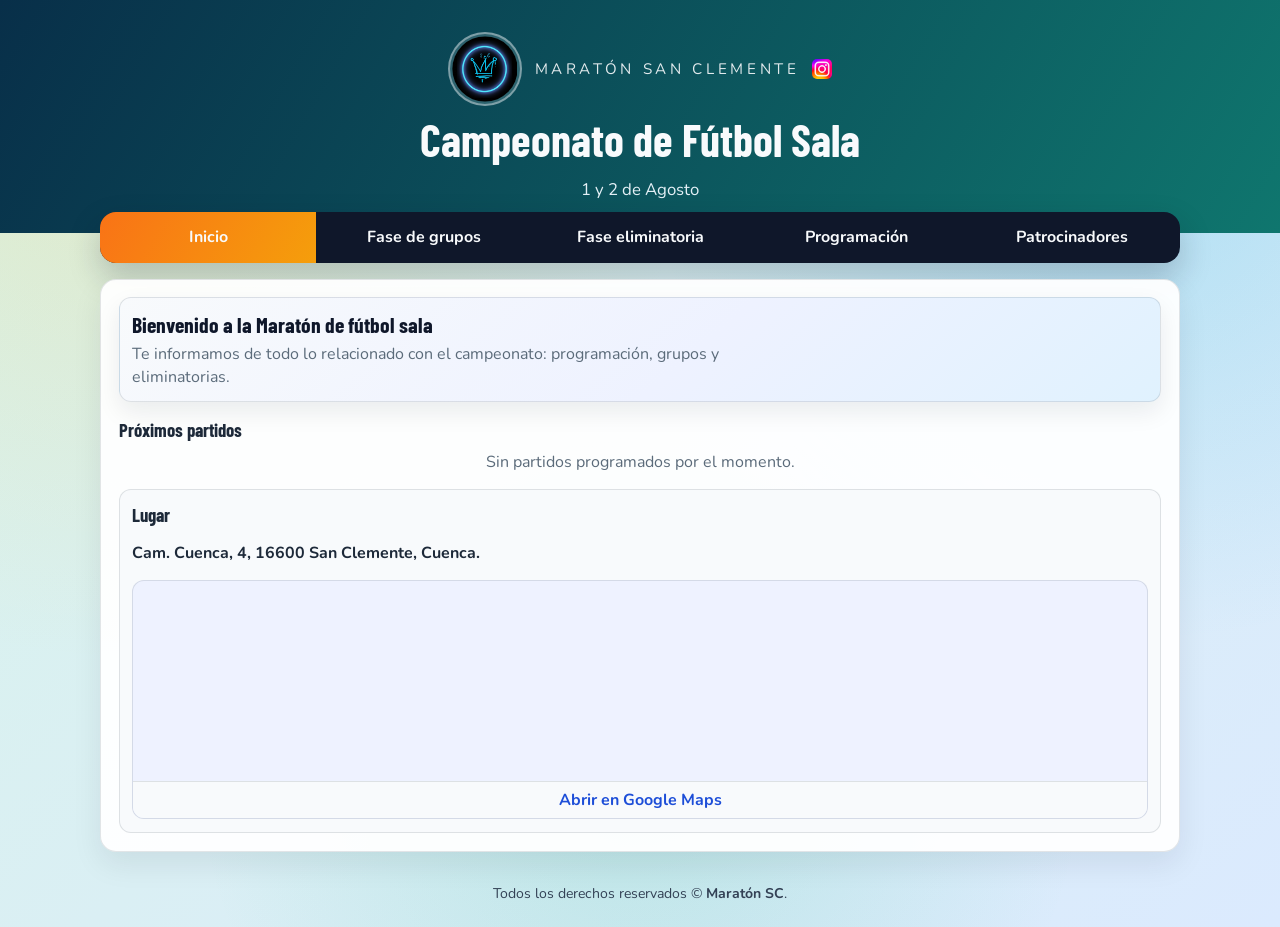
<file: index.html>
<!doctype html>
<html lang="es">
  <head>
    <meta charset="UTF-8" />
    <meta name="viewport" content="width=device-width, initial-scale=1.0" />
    <title>Campeonato Maratón SC | Página de torneo</title>
    <meta
      name="description"
      content="Página pública del campeonato de fútbol sala Maratón SC."
    />
    <link rel="icon" href="assets/logo.jpg" type="image/jpeg" />
    <link
      href="https://fonts.googleapis.com/css2?family=Nunito:wght@500;700;800&family=Barlow+Condensed:wght@700&display=swap"
      rel="stylesheet"
    />
    <link rel="stylesheet" href="assets/styles.css" />
  </head>
  <body>
    <header class="topbar">
      <div class="brand-header">
        <a
          id="brand-home-link"
          class="brand-home"
          href="#inicio"
          aria-label="Ir a la pestaña Inicio"
        >
          <img class="brand-logo" src="assets/logo.jpg" alt="Logo de Maratón SC" />
          <p class="brand">Maratón San Clemente</p>
        </a>
        <a
          class="instagram-link instagram-link--topbar"
          href="https://www.instagram.com/maratonsc2026"
          target="_blank"
          rel="noopener noreferrer"
          aria-label="Instagram de Maratón SC"
        >
          <img src="assets/instagram.png" alt="" aria-hidden="true" />
        </a>
      </div>
      <h1>Campeonato de Fútbol Sala</h1>
      <p id="event-date-header" class="event-date-header">1 y 2 de Agosto</p>
    </header>

    <nav class="menu" aria-label="Navegación principal">
      <a href="#inicio" class="menu-link is-active" data-section="inicio">Inicio</a>
      <a href="#grupos" class="menu-link" data-section="grupos">Fase de grupos</a>
      <a href="#eliminatoria" class="menu-link" data-section="eliminatoria">Fase eliminatoria</a>
      <a href="#programacion" class="menu-link" data-section="programacion">Programación</a>
      <a href="#patrocinadores" class="menu-link" data-section="patrocinadores">Patrocinadores</a>
    </nav>

    <main>
      <section id="inicio" class="panel section-page is-visible">
        <article class="inicio-intro">
          <h3>Bienvenido a la Maratón de fútbol sala</h3>
          <p>Te informamos de todo lo relacionado con el campeonato: programación, grupos y eliminatorias.</p>
        </article>
        <article id="live-match" class="live-match is-hidden" aria-live="polite"></article>
        <article class="next-matches">
          <h3>Próximos partidos</h3>
          <ul id="upcoming-matches" class="next-matches-list">
            <li class="muted">Sin partidos programados por el momento.</li>
          </ul>
          <button id="upcoming-more" type="button" class="next-toggle is-hidden">Ver más</button>
        </article>
        <article class="info-grid">
          <div>
            <h3>Lugar</h3>
            <p id="event-location">-</p>
            <div class="location-map" id="location-map-wrapper">
              <iframe id="event-map" title="Mapa del lugar" loading="lazy" referrerpolicy="no-referrer-when-downgrade"></iframe>
              <a id="event-map-link" class="map-link" href="#" target="_blank" rel="noopener noreferrer">Abrir en Google Maps</a>
            </div>
          </div>
        </article>
      </section>

      <section id="grupos" class="panel section-page">
        <div id="groups-grid" class="groups-grid"></div>
      </section>

      <section id="eliminatoria" class="panel section-page">
        <nav class="elimination-subnav" aria-label="Rondas de la fase eliminatoria">
          <button type="button" class="elimination-tab is-active" data-round="quarter">Cuartos de final</button>
          <button type="button" class="elimination-tab" data-round="third">3º y 4º</button>
          <button type="button" class="elimination-tab" data-round="semi">Semifinal</button>
          <button type="button" class="elimination-tab" data-round="final">Final</button>
        </nav>
        <div id="elimination-rounds" class="elimination-rounds"></div>
      </section>

      <section id="programacion" class="panel section-page">
        <div class="schedule-toolbar">
          <div class="schedule-search-box">
            <span class="schedule-search-icon" aria-hidden="true"></span>
            <input
              id="schedule-search"
              class="schedule-search"
              type="search"
              placeholder="Buscar por equipo"
              autocomplete="off"
              spellcheck="false"
              aria-label="Buscar equipo"
            />
          </div>
        </div>
        <div id="schedule-view" class="schedule-view"></div>
      </section>

      <section id="patrocinadores" class="panel section-page">
        <h2>Patrocinadores</h2>
        <p class="small">Información de las empresas que apoyan la Maratón SC.</p>
        <div id="sponsors-grid" class="sponsors-grid"></div>
      </section>
    </main>

  <footer>
      <span>Todos los derechos reservados © <span id="event-organization">-</span>.</span>
    </footer>

    <script src="assets/data-store.js"></script>
    <script>
      const UI = {
        dataManifestFile: "data/maratonsc-data.json",
        groupsDataFile: "data/grupos.json",
        eliminationDataFile: "data/eliminatoria.json",
        eventDataFile: "data/evento.json",
        refreshMs: 15000,
        groupsGrid: document.getElementById("groups-grid"),
        eliminationRounds: document.getElementById("elimination-rounds"),
        groupsStatus: document.getElementById("groups-status"),
        eventOrganization: document.getElementById("event-organization"),
        eventDateHeader: document.getElementById("event-date-header"),
        eventLocation: document.getElementById("event-location"),
        eventMap: document.getElementById("event-map"),
        eventMapLink: document.getElementById("event-map-link"),
        eventMapWrap: document.getElementById("location-map-wrapper"),
        liveMatch: document.getElementById("live-match"),
        upcomingMatches: document.getElementById("upcoming-matches"),
        upcomingMoreBtn: document.getElementById("upcoming-more"),
        scheduleView: document.getElementById("schedule-view"),
        scheduleSearch: document.getElementById("schedule-search"),
        eliminationTabs: document.querySelectorAll(".elimination-tab"),
        sections: document.querySelectorAll(".section-page"),
        menuLinks: document.querySelectorAll(".menu-link"),
        sponsorsGrid: document.getElementById("sponsors-grid"),
      };

      let activeEliminationRound = "quarter";
      const scheduleMatchLimit = 5;
      const scheduleExpandedByStatus = {
        Disputando: false,
        Programado: false,
        Finalizado: false,
      };
      let eliminationData = {
        quarterFinals: [],
        semiFinals: [],
        finals: [],
        thirdPlace: [],
      };
      let groupMatches = [];
      let upcomingMatchesData = [];

      const toText = (value) => String(value || "").trim();

      const hasValue = (value) => {
        const text = toText(value).toUpperCase();
        return text.length > 0 && text !== "TBD";
      };

      const normalizeSponsorUrl = (value) => {
        const raw = toText(value);
        if (!raw) return "";
        if (/^(https?:\/\/|mailto:|tel:)/i.test(raw)) return raw;
        return `https://${raw}`;
      };

      const sponsorImageCandidates = (value) => {
        const imageName = toText(value);
        if (!imageName) return "";
        if (/^(https?:\/\/|\/|data:)/i.test(imageName)) return [imageName];
        const fileName = imageName.replace(/^assets\/sponsors\//i, "").replace(/^\/+/, "");
        const hasExtension = /\.[a-z0-9]+$/i.test(fileName);
        if (hasExtension) return [`assets/sponsors/${fileName}`];
        const extensions = ["png", "jpg", "jpeg", "webp", "svg"];
        return extensions.map((ext) => `assets/sponsors/${fileName}.${ext}`);
      };

      const sponsorNameFromImage = (imageName) => {
        const safe = toText(imageName);
        if (!safe) return "Patrocinador";
        const fileName = safe.split("/").pop();
        const withoutExt = fileName.includes(".") ? fileName.substring(0, fileName.lastIndexOf(".")) : fileName;
        return toText(withoutExt).replace(/[-_]+/g, " ");
      };

      const normalizeSearch = (value = "") => {
        return toText(value)
          .toLowerCase()
          .normalize("NFD")
          .replace(/[\u0300-\u036f]/g, "")
          .trim();
      };

      const scoreValue = (value) => {
        if (value === null || value === undefined || value === "") return null;
        const n = Number(value);
        return Number.isFinite(n) ? Math.trunc(n) : null;
      };

      const normalizeMatchStatus = (status = "Programado") => {
        const current = toText(status);
        if (current === "Disputando" || current === "Finalizado") return current;
        return "Programado";
      };

      const pickField = (obj = {}, keys = [], fallback = undefined) => {
        for (const key of keys) {
          if (Object.prototype.hasOwnProperty.call(obj, key)) return obj[key];
        }
        return fallback;
      };

      const normalizeMatch = (match = {}, fallback) => {
        const rawStatus = normalizeMatchStatus(pickField(match, ["estado", "status"], "Programado"));
        const partido = toText(
          pickField(match, ["partido", "id", "matchId", "encuentro"], fallback?.partido || ""),
        );
        const local = pickField(match, ["local", "teamHome", "equipoLocal", "home"], fallback?.home || "");
        const visitante = pickField(
          match,
          ["visitante", "teamAway", "equipoVisitante", "away"],
          fallback?.away || "",
        );
        const golesLocal = scoreValue(pickField(match, ["golesLocal", "scoreHome", "golesCasa"], null));
        const golesVisitante = scoreValue(
          pickField(match, ["golesVisitante", "scoreAway", "golesFuera"], null),
        );
        const horario = toText(pickField(match, ["hora", "time", "horario"], ""));
        const safe = {
          ...match,
          partido,
          local: hasValue(local) ? toText(local) : fallback?.home || "",
          visitante: hasValue(visitante) ? toText(visitante) : fallback?.away || "",
          golesLocal,
          golesVisitante,
          estado: rawStatus || "Programado",
          fase: toText(pickField(match, ["fase", "faseCompeticion", "faseNombre", "ronda"], "")),
          hora: horario,
        };

        safe.played = safe.golesLocal !== null && safe.golesVisitante !== null;

        if (safe.golesLocal > safe.golesVisitante) {
          safe.winner = safe.local;
          safe.loser = safe.visitante;
        } else if (safe.golesLocal < safe.golesVisitante) {
          safe.winner = safe.visitante;
          safe.loser = safe.local;
        } else if (safe.played) {
          safe.winner = "Empate";
          safe.loser = "Empate";
        } else {
          safe.winner = null;
          safe.loser = null;
        }

        return safe;
      };

      const matchInfoLabel = (match) => {
        if (match.estado === "Finalizado") {
          if (match.golesLocal === null && match.golesVisitante === null) return "Sin resultado";
          return `${match.golesLocal} - ${match.golesVisitante}`;
        }
        if (match.estado === "Disputando") {
          if (match.golesLocal === null && match.golesVisitante === null) return "Sin resultado";
          return `${match.golesLocal} - ${match.golesVisitante}`;
        }
        return "Programado";
      };

      const matchTimeLabel = (match) => {
        if (hasValue(match.hora)) return toText(match.hora);
        return "Sin horario definido";
      };

      const hasDateAndTime = (match = {}) => {
        const matchDate = toText(pickField(match, ["fecha", "fechaPartido", "fechaDelPartido", "date"], ""));
        const matchTime = toText(pickField(match, ["hora", "time", "horario"], ""));
        return hasValue(matchDate) && hasValue(matchTime);
      };

      const normalizeDatePart = (value) => {
        const raw = toText(value);
        if (!raw) return null;

        const direct = Date.parse(raw);
        if (!Number.isNaN(direct)) return new Date(direct);

        const ddmmy = raw.match(/^\s*(\d{1,2})[\/.-](\d{1,2})(?:[\/.-](\d{2,4}))?\s*$/);
        if (!ddmmy) return null;

        const day = Number(ddmmy[1]);
        const month = Number(ddmmy[2]);
        const yearRaw = ddmmy[3];
        const year = yearRaw
          ? yearRaw.length === 2
            ? 2000 + Number(yearRaw)
            : Number(yearRaw)
          : new Date().getFullYear();
        if (Number.isNaN(day) || Number.isNaN(month) || Number.isNaN(year)) return null;

        const parsed = new Date(year, month - 1, day);
        return Number.isNaN(parsed.getTime()) ? null : parsed;
      };

      const normalizeTimePart = (value) => {
        const raw = toText(value);
        if (!raw) return null;
        const match = raw.match(/^\s*(\d{1,2}):(\d{2})(?::(\d{2}))?\s*$/);
        if (!match) return null;

        const hour = Number(match[1]);
        const minute = Number(match[2]);
        const second = Number(match[3] || 0);
        if (Number.isNaN(hour) || Number.isNaN(minute) || Number.isNaN(second)) return null;
        if (hour < 0 || hour > 23 || minute < 0 || minute > 59 || second < 0 || second > 59) return null;
        return { hour, minute, second };
      };

      const matchDateTime = (match = {}) => {
        const rawDate = toText(pickField(match, ["fecha", "fechaPartido", "fechaDelPartido", "date"], ""));
        const rawTime = toText(pickField(match, ["hora", "time", "horario"], ""));

        const parsedDate = normalizeDatePart(rawDate);
        if (!parsedDate) return null;

        const parsedTime = normalizeTimePart(rawTime);
        if (!parsedTime) return parsedDate.getTime();

        const dateTime = new Date(parsedDate);
        dateTime.setHours(parsedTime.hour, parsedTime.minute, parsedTime.second, 0);
        return dateTime.getTime();
      };

      const compareMatchDateTime = (matchA = {}, matchB = {}) => {
        const dateA = matchDateTime(matchA);
        const dateB = matchDateTime(matchB);

        if (dateA === null && dateB === null) return 0;
        if (dateA === null) return 1;
        if (dateB === null) return -1;
        return dateA - dateB;
      };

      const formatDateTimeLabel = (match = {}) => {
        const rawDate = toText(pickField(match, ["fecha", "fechaPartido", "fechaDelPartido", "date"], ""));
        const rawTime = toText(pickField(match, ["hora", "time", "horario"], ""));
        const dateTime = matchDateTime(match);

        if (dateTime === null) {
          if (hasValue(rawDate) && hasValue(rawTime)) return `${rawDate} · ${rawTime}`;
          if (hasValue(rawDate)) return rawDate;
          if (hasValue(rawTime)) return `Hora: ${rawTime}`;
          return "Sin fecha/hora definida";
        }

        const parsed = new Date(dateTime);
        const dateLabel = parsed.toLocaleDateString("es-ES", {
          day: "2-digit",
          month: "2-digit",
          ...(hasValue(rawDate) && /\d{4}/.test(rawDate) ? {} : {}),
        });

        if (!hasValue(rawTime)) {
          return dateLabel;
        }

        const timeLabel = parsed.toLocaleTimeString("es-ES", {
          hour: "2-digit",
          minute: "2-digit",
        });
        return `${dateLabel} · ${timeLabel}`;
      };

      const matchPhaseLabel = (match = {}) => {
        if (hasValue(match.ronda)) return match.ronda;
        if (hasValue(match.fase)) return match.fase;
        if (hasValue(match.grupo)) return `Grupo ${match.grupo}`;
        return "Sin fase";
      };

      const renderLiveMatch = (matches = []) => {
        const liveMatches = matches
          .filter((match) => toText(match.estado) === "Disputando")
          .sort(compareMatchDateTime);

        if (liveMatches.length === 0) {
          UI.liveMatch.classList.add("is-hidden");
          UI.liveMatch.replaceChildren();
          return;
        }

        const match = liveMatches[0];
        const localTeam = hasValue(match.local) ? match.local : "Por definir";
        const awayTeam = hasValue(match.visitante) ? match.visitante : "Por definir";
        const hasScore = match.golesLocal !== null && match.golesVisitante !== null;
        const localScore = hasScore ? match.golesLocal : "";
        const awayScore = hasScore ? match.golesVisitante : "";

        UI.liveMatch.classList.remove("is-hidden");
        UI.liveMatch.innerHTML = `
          <div class="live-match-head">
            <span class="live-match-badge">En juego</span>
            <span>${matchPhaseLabel(match)} · ${formatDateTimeLabel(match)}</span>
          </div>
          <div class="live-match-body">
            <div class="live-match-team-card">
              <span class="live-match-team-label">Local</span>
              <span class="live-match-team">${localTeam}</span>
            </div>
            <div class="live-match-score-card">
              ${hasScore
                ? `<span class="live-match-score">${localScore}</span><span class="live-match-score-separator">-</span><span class="live-match-score">${awayScore}</span>`
                : `<span class="live-match-score-pending">VS</span>`}
            </div>
            <div class="live-match-team-card live-match-team-card--away">
              <span class="live-match-team-label">Visitante</span>
              <span class="live-match-team">${awayTeam}</span>
            </div>
          </div>
        `;
      };

      const renderUpcomingMatches = (matches = []) => {
        UI.upcomingMatches.replaceChildren();

        const normalized = matches
          .filter((match) => toText(match.estado) === "Programado")
          .filter(hasDateAndTime)
          .sort(compareMatchDateTime);

        if (normalized.length === 0) {
          const empty = document.createElement("li");
          empty.className = "muted";
          empty.textContent = "Sin partidos programados por el momento.";
          UI.upcomingMoreBtn.classList.add("is-hidden");
          UI.upcomingMatches.appendChild(empty);
          UI.upcomingMoreBtn.textContent = "Ver más";
          return;
        }

        const shouldShowAll = UI.upcomingMoreBtn.dataset.expanded === "true";
        const visibleMatches = shouldShowAll ? normalized : normalized.slice(0, 2);

        visibleMatches.forEach((match) => {
          const row = document.createElement("li");
          row.className = "upcoming-match";

          const localTeam = hasValue(match.local) ? match.local : "Por definir";
          const awayTeam = hasValue(match.visitante) ? match.visitante : "Por definir";

          row.innerHTML = `
            <span class="upcoming-match-teams">${localTeam} vs ${awayTeam}</span>
            <span class="upcoming-match-meta">
              <span>${matchPhaseLabel(match)}</span>
              <span>·</span>
              <span>${formatDateTimeLabel(match)}</span>
            </span>
          `;

          UI.upcomingMatches.appendChild(row);
        });

        if (normalized.length <= 2) {
          UI.upcomingMoreBtn.classList.add("is-hidden");
          return;
        }

        UI.upcomingMoreBtn.classList.remove("is-hidden");
        UI.upcomingMoreBtn.textContent = shouldShowAll ? "Ver menos" : "Ver más";
      };

      const teamPoints = (value) => {
        const n = Number(value);
        return Number.isFinite(n) ? Math.trunc(n) : 0;
      };

      const teamName = (teamObj = {}) => {
        return toText(
          pickField(teamObj, ["nombre", "name", "equipo", "team"], "Sin nombre"),
        );
      };

      const buildQualificationMap = (groups = {}, matches = []) => {
        return MaratonDataStore.calculateGroupStandings(groups, matches);
      };

      const buildGroupTable = (teams = []) => {
        const wrapper = document.createElement("div");
        wrapper.className = "group-table-wrap";
        const table = document.createElement("table");
        table.className = "group-table";
        table.innerHTML = `
          <thead>
            <tr>
              <th>Equipo</th>
              <th>Pts</th>
              <th>PJ</th>
              <th>G</th>
              <th>E</th>
              <th>P</th>
              <th>GF</th>
              <th>GC</th>
              <th>Dif</th>
            </tr>
          </thead>
        `;

        const body = document.createElement("tbody");

        teams.forEach((teamObj = {}) => {
          const tr = document.createElement("tr");
          if (teamObj.qualify === "directo") tr.className = "team-qualified direct";
          if (teamObj.qualify === "repechaje") tr.className = "team-qualified repechage";
          if (teamObj.qualify === null) tr.className = "team-qualified eliminated";

          tr.innerHTML = `
            <td>${teamObj.nombre}</td>
            <td>${teamObj.points}</td>
            <td>${teamObj.played}</td>
            <td>${teamObj.won}</td>
            <td>${teamObj.drawn}</td>
            <td>${teamObj.lost}</td>
            <td>${teamObj.goalsFor}</td>
            <td>${teamObj.goalsAgainst}</td>
            <td>${teamObj.goalDifference}</td>
          `;
          body.appendChild(tr);
        });

        if (teams.length === 0) {
          const tr = document.createElement("tr");
          tr.className = "muted";
          tr.innerHTML = `<td colspan="8">Sin equipos definidos</td>`;
          body.appendChild(tr);
        }

        table.appendChild(body);
        wrapper.appendChild(table);
        return wrapper;
      };

      const renderGroups = (groups = {}, matches = []) => {
        UI.groupsGrid.replaceChildren();
        const qualifiedGroups = buildQualificationMap(groups, matches);

        ["A", "B", "C"].forEach((groupCode) => {
          const teams = qualifiedGroups[groupCode] || [];
          const card = document.createElement("div");
          card.className = "group-card";
          card.innerHTML = `<h3>Grupo ${groupCode}</h3>`;
          card.appendChild(buildGroupTable(teams));
          UI.groupsGrid.appendChild(card);
        });
      };

      const getGroupMatchList = (groupsData = {}) => {
        const rawList = pickField(groupsData, ["partidos", "partidosFaseGrupos", "partidosGrupos", "fixtures"], []);
        const groupMap = pickField(groupsData, ["partidosPorGrupo", "partidosGruposPorGrupo"], {});
        const matches = [];

        if (Array.isArray(rawList)) {
          rawList.forEach((match) => matches.push(match));
        } else if (Array.isArray(groupMap)) {
          groupMap.forEach((match) => matches.push(match));
        } else if (groupMap && typeof groupMap === "object") {
          Object.entries(groupMap).forEach(([groupCode, groupMatches]) => {
            if (Array.isArray(groupMatches)) {
              groupMatches.forEach((match) =>
                matches.push({
                  ...match,
                  grupo: groupCode,
                }),
              );
            }
          });
        }

        return matches
          .map((match) =>
            normalizeMatch(
              {
                ...match,
                fase: hasValue(match.fase) ? match.fase : `Grupo ${toText(match.grupo || "Sin grupo")}`,
              },
              {},
            ),
          )
          .sort(compareMatchDateTime);
      };

      const buildScheduleItem = (match = {}) => {
        const result = matchInfoLabel(match);
        const localTeam = hasValue(match.local) ? match.local : "Por definir";
        const awayTeam = hasValue(match.visitante) ? match.visitante : "Por definir";
        const matchPhase = hasValue(match.fase) ? match.fase : hasValue(match.ronda) ? match.ronda : "Sin fase";
        const info = match.estado === "Programado" ? "Programado" : result;

        const tr = document.createElement("div");
        tr.className = "schedule-item";
        tr.innerHTML = `
          <span class="schedule-team">${matchPhase}</span>
          <span class="schedule-match">${localTeam} vs ${awayTeam}</span>
          <span class="schedule-meta">
            <span>${formatDateTimeLabel(match)}</span>
            <span>·</span>
            <span>${info}</span>
          </span>
        `;
        return tr;
      };

      const renderProgramacion = () => {
        UI.scheduleView.replaceChildren();
        const query = normalizeSearch(UI.scheduleSearch?.value);

        const filterMatchByTeam = (match) => {
          if (!query) return true;
          const local = normalizeSearch(match.local);
          const away = normalizeSearch(match.visitante);
          return local.includes(query) || away.includes(query);
        };

        const allMatches = [
          ...groupMatches,
          ...(eliminationData.quarterFinals || []),
          ...(eliminationData.semiFinals || []),
          ...(eliminationData.finals || []),
          ...(eliminationData.thirdPlace || []),
        ];

        const matchGroups = {
          Disputando: [],
          Finalizado: [],
          Programado: [],
        };

        allMatches.forEach((match) => {
          const status = match.estado === "Disputando" || match.estado === "Finalizado" ? match.estado : "Programado";
          matchGroups[status].push(match);
        });

        const statusOrder = ["Disputando", "Programado", "Finalizado"];

        statusOrder.forEach((status) => {
          const section = document.createElement("section");
          section.className = "schedule-status";

          const heading = document.createElement("h3");
          heading.textContent = status;
          section.appendChild(heading);

          const list = document.createElement("div");
          list.className = "schedule-list";

          const matches = matchGroups[status].filter(filterMatchByTeam);
          const sortedMatches = matches.sort(compareMatchDateTime);
          const shouldCollapse = !scheduleExpandedByStatus[status];
          const visibleMatches = shouldCollapse ? sortedMatches.slice(0, scheduleMatchLimit) : sortedMatches;

          if (visibleMatches.length === 0) {
            const empty = document.createElement("p");
            empty.className = "muted";
            if (query) {
              empty.textContent = "Sin partidos que coincidan con ese equipo en este estado.";
            } else {
              empty.textContent = "Sin partidos en este estado.";
            }
            list.appendChild(empty);
          } else {
            visibleMatches.forEach((match) => list.appendChild(buildScheduleItem(match)));
          }

          section.appendChild(list);

          if (sortedMatches.length > scheduleMatchLimit) {
            const toggle = document.createElement("button");
            toggle.type = "button";
            toggle.className = "schedule-toggle";
            toggle.textContent = shouldCollapse ? "Ver más" : "Ver menos";
            toggle.addEventListener("click", () => {
              scheduleExpandedByStatus[status] = !scheduleExpandedByStatus[status];
              renderProgramacion();
            });
            section.appendChild(toggle);
          }

          UI.scheduleView.appendChild(section);
        });
      };

      const buildMatchRow = (match = {}) => {
        const tr = document.createElement("tr");
        tr.className = `match-row ${match.estado || "Programado"}`;
        tr.innerHTML = `
          <td data-label="Equipo 1">${match.local}</td>
          <td data-label="Equipo 2">${match.visitante}</td>
          <td data-label="Horario">${matchTimeLabel(match)}</td>
          <td data-label="Resultado">${matchInfoLabel(match)}</td>
          <td data-label="Estado">${toText(match.estado) || "Programado"}</td>
        `;
        return tr;
      };

      const buildMatchTable = (title, matches = []) => {
        const wrapper = document.createElement("section");
        wrapper.className = "round-section";
        wrapper.innerHTML = `<h3>${title}</h3>`;

        const table = document.createElement("table");
        table.className = "round-table";
        table.innerHTML = `
          <thead>
            <tr>
              <th>Equipo 1</th>
              <th>Equipo 2</th>
              <th>Horario</th>
              <th>Resultado</th>
              <th>Estado</th>
            </tr>
          </thead>
        `;

        const body = document.createElement("tbody");

        matches.forEach((match) => body.appendChild(buildMatchRow(match)));
        if (matches.length === 0) {
          const tr = document.createElement("tr");
          tr.className = "muted";
          tr.innerHTML = `<td class="empty-state" colspan="5">Sin partidos cargados.</td>`;
          body.appendChild(tr);
        }

        table.appendChild(body);
        wrapper.appendChild(table);
        return wrapper;
      };

      const renderEliminationRound = (round = "quarter") => {
        const titleMap = {
          quarter: "Cuartos de final",
          semi: "Semifinal",
          final: "Final",
          third: "3.º y 4.º puesto",
        };

        const activeRound = titleMap[round] ? round : "quarter";
        UI.eliminationRounds.replaceChildren();

        if (activeRound === "quarter") {
          UI.eliminationRounds.appendChild(buildMatchTable(titleMap.quarter, eliminationData.quarterFinals));
        } else if (activeRound === "semi") {
          UI.eliminationRounds.appendChild(buildMatchTable(titleMap.semi, eliminationData.semiFinals));
        } else if (activeRound === "final") {
          const championshipMatch = eliminationData.finals[0];
          UI.eliminationRounds.appendChild(
            buildMatchTable("Partido final del campeonato", championshipMatch ? [championshipMatch] : []),
          );
        } else {
          const thirdPlaceMatch = eliminationData.thirdPlace[0];
          UI.eliminationRounds.appendChild(
            buildMatchTable("Partido por 3.º y 4.º puesto", thirdPlaceMatch ? [thirdPlaceMatch] : []),
          );
        }

        UI.eliminationTabs.forEach((tab) => {
          const active = tab.dataset.round === activeRound;
          tab.classList.toggle("is-active", active);
          tab.setAttribute("aria-selected", active ? "true" : "false");
        });

        activeEliminationRound = activeRound;
      };

      const renderElimination = (elimination = {}) => {
        const quarter = Array.isArray(elimination.cuartosDeFinal)
          ? elimination.cuartosDeFinal
          : Array.isArray(elimination.quartersFinals)
            ? elimination.quartersFinals
            : Array.isArray(elimination.quarterFinals)
              ? elimination.quarterFinals
              : [];

        const semi = Array.isArray(elimination.semifinales)
          ? elimination.semifinales
          : Array.isArray(elimination.semiFinals)
            ? elimination.semiFinals
            : Array.isArray(elimination.semis)
              ? elimination.semis
              : [];
        const finalRaw = elimination.final || {};
        const thirdRaw = elimination.tercerPuesto || elimination.thirdPlace || {};

        const qf = [];
        for (let i = 0; i < 4; i += 1) {
          qf[i] = normalizeMatch(quarter[i] || {}, {
            partido: `Q${i + 1}`,
            home: `Q${i + 1} Equipo 1`,
            away: `Q${i + 1} Equipo 2`,
          });
          qf[i].ronda = "Cuartos de final";
        }

        const qfWinners = qf.map((match, index) => match.winner || `Ganador Q${index + 1}`);

        const sf0raw = semi[0] || {};
        const sf1raw = semi[1] || {};

        const sfLeft = normalizeMatch(sf0raw, {
          partido: "S1",
          home: qfWinners[0],
          away: qfWinners[1],
        });
        sfLeft.ronda = "Semifinal";
        const sfRight = normalizeMatch(sf1raw, {
          partido: "S2",
          home: qfWinners[2],
          away: qfWinners[3],
        });
        sfRight.ronda = "Semifinal";

        sfLeft.local = hasValue(sf0raw.local || sf0raw.teamHome) ? sfLeft.local : qfWinners[0];
        sfLeft.visitante = hasValue(sf0raw.visitante || sf0raw.teamAway)
          ? sfLeft.visitante
          : qfWinners[1];
        sfRight.local = hasValue(sf1raw.local || sf1raw.teamHome) ? sfRight.local : qfWinners[2];
        sfRight.visitante = hasValue(sf1raw.visitante || sf1raw.teamAway)
          ? sfRight.visitante
          : qfWinners[3];

        const sfLeftWinner = sfLeft.winner || `Ganador SF1`;
        const sfLeftLoser = sfLeft.loser || `Perdedor SF1`;
        const sfRightWinner = sfRight.winner || `Ganador SF2`;
        const sfRightLoser = sfRight.loser || `Perdedor SF2`;

        const finalMatch = normalizeMatch(finalRaw, {
          partido: "F",
          home: sfLeftWinner,
          away: sfRightWinner,
        });
        finalMatch.ronda = "Final";
        finalMatch.local = hasValue(finalRaw.local || finalRaw.teamHome)
          ? finalMatch.local
          : sfLeftWinner;
        finalMatch.visitante = hasValue(finalRaw.visitante || finalRaw.teamAway)
          ? finalMatch.visitante
          : sfRightWinner;

        const thirdMatch = normalizeMatch(thirdRaw, {
          partido: "TP",
          home: sfLeftLoser,
          away: sfRightLoser,
        });
        thirdMatch.ronda = "3.º y 4.º puesto";
        thirdMatch.local = hasValue(thirdRaw.local || thirdRaw.teamHome)
          ? thirdMatch.local
          : sfLeftLoser;
        thirdMatch.visitante = hasValue(thirdRaw.visitante || thirdRaw.teamAway)
          ? thirdMatch.visitante
          : sfRightLoser;

        eliminationData = {
          quarterFinals: qf,
          semiFinals: [sfLeft, sfRight],
          finals: [finalMatch],
          thirdPlace: [thirdMatch],
        };

        renderEliminationRound(activeEliminationRound);
      };

      const renderEventData = (eventData = {}) => {
        const locationValue = toText(
          pickField(eventData, ["lugar", "location", "direccion"], "Cam. Cuenca, 4, 16600 San Clemente, Cuenca."),
        );
        const mapValue = toText(
          pickField(eventData, ["map_url", "mapa", "googleMaps", "maps", "mapa_url"], ""),
        );
        const organizationValue = toText(
          pickField(eventData, ["organizacion", "organization", "organizer", "name"], "Maratón SC"),
        );
        const dateValue = toText(
          pickField(eventData, ["fecha", "date"], "25 y 26 de Julio"),
        );

        UI.eventOrganization.textContent = organizationValue;
        UI.eventLocation.textContent = locationValue;
        UI.eventDateHeader.textContent = dateValue;
        if (locationValue) {
          const mapQuery = mapValue || locationValue;
          const encoded = encodeURIComponent(mapQuery);
          UI.eventMap.src = `https://www.google.com/maps?q=${encoded}&output=embed`;
          UI.eventMapLink.href = `https://www.google.com/maps/search/?api=1&query=${encoded}`;
          UI.eventMapWrap.classList.remove("is-hidden");
        } else {
          UI.eventMapWrap.classList.add("is-hidden");
          UI.eventMap.removeAttribute("src");
          UI.eventMapLink.removeAttribute("href");
        }
      };

      const renderSponsors = (sponsors = []) => {
        UI.sponsorsGrid.replaceChildren();

        if (!Array.isArray(sponsors) || sponsors.length === 0) {
          const empty = document.createElement("article");
          empty.className = "sponsors-empty";
          empty.textContent = "No hay patrocinadores registrados todavía.";
          UI.sponsorsGrid.appendChild(empty);
          return;
        }

        sponsors.forEach((sponsor = {}) => {
          const name = toText(pickField(sponsor, ["nombre", "name", "empresa", "sponsor", "title"], ""));
          const link = normalizeSponsorUrl(pickField(sponsor, ["enlace", "link", "url", "website", "websiteUrl", "href"], ""));
          const imageName = pickField(sponsor, ["imagen", "logo", "logoUrl", "image", "imageUrl"], "");
          const imageCandidates = sponsorImageCandidates(imageName);
          const imageUrl = imageCandidates[0] || "";
          const displayName = name || sponsorNameFromImage(imageName);
          const logoMissing = !Array.isArray(imageCandidates) || imageCandidates.length === 0;
          const logoMarkup = logoMissing
            ? `<span class="sponsor-fallback">${displayName.charAt(0).toUpperCase() || "?"}</span>`
            : `<img class="sponsor-logo" alt="${displayName}" loading="lazy" />`;

          if (!hasValue(imageName)) return;

          const card = document.createElement("article");
          card.className = "sponsor-card";

          const anchor = document.createElement("a");
          anchor.className = "sponsor-link";
          anchor.target = "_blank";
          anchor.rel = "noopener noreferrer";
          anchor.title = `Abrir ${displayName}`;
          if (link) {
            anchor.href = link;
          } else {
            anchor.classList.add("is-disabled");
            anchor.removeAttribute("target");
            anchor.removeAttribute("rel");
          }

          anchor.innerHTML = `
            <span class="sponsor-logo-wrap">
              ${logoMarkup}
            </span>
          `;

          if (!logoMissing) {
            const sponsorLogo = anchor.querySelector(".sponsor-logo");
            const candidates = imageCandidates;
            const fallbackText = displayName.charAt(0).toUpperCase() || "?";
            const resolveImage = (index = 0) => {
              if (index >= candidates.length) {
                const fallback = document.createElement("span");
                fallback.className = "sponsor-fallback";
                fallback.textContent = fallbackText;
                const wrapper = anchor.querySelector(".sponsor-logo-wrap");
                wrapper.textContent = "";
                wrapper.appendChild(fallback);
                return;
              }
              sponsorLogo.src = candidates[index];
              sponsorLogo.onerror = () => resolveImage(index + 1);
            };
            sponsorLogo.onload = () => {
              sponsorLogo.onerror = null;
            };
            resolveImage(0);
          }

          card.appendChild(anchor);
          UI.sponsorsGrid.appendChild(card);
        });

        if (UI.sponsorsGrid.children.length === 0) {
          const empty = document.createElement("article");
          empty.className = "sponsors-empty";
          empty.textContent = "No hay patrocinadores con imagen definida.";
          UI.sponsorsGrid.appendChild(empty);
        }
      };

      const updateTimestamp = () => {
        if (!UI.syncTime) return;
        UI.syncTime.textContent = `Última actualización: ${new Date().toLocaleTimeString("es-ES")}`;
      };

      const loadData = async () => {
        try {
          const loaded = MaratonDataStore.applyAutomaticStatuses(await MaratonDataStore.loadData());
          const eventRaw = loaded.evento;
          const groupsRaw = loaded.grupos;
          const eliminationRaw = loaded.eliminatoria;
          const eventData = eventRaw.evento || eventRaw.event || eventRaw;
          renderEventData(eventData);
          renderSponsors(eventData.patrocinadores || eventData.sponsors || []);
          groupMatches = getGroupMatchList(groupsRaw);
          renderGroups(groupsRaw.grupos || groupsRaw.groups || {}, groupMatches);
          renderElimination(eliminationRaw.eliminatoria || eliminationRaw.elimination || {});
          upcomingMatchesData = [
            ...groupMatches,
            ...(eliminationData.quarterFinals || []),
            ...(eliminationData.semiFinals || []),
            ...(eliminationData.finals || []),
            ...(eliminationData.thirdPlace || []),
          ];
          renderLiveMatch(upcomingMatchesData);
          renderUpcomingMatches(upcomingMatchesData);
          renderProgramacion();

          updateTimestamp();
        } catch (error) {
          if (UI.groupsStatus) UI.groupsStatus.textContent = "No se pudo cargar los datos del torneo";
          console.error(error);
        }
      };

      const activateSection = (id) => {
        UI.sections.forEach((section) => {
          section.classList.toggle("is-visible", section.id === id);
        });

        UI.menuLinks.forEach((link) => {
          const match = link.dataset.section === id;
          link.classList.toggle("is-active", match);
          if (match) {
            link.setAttribute("aria-current", "page");
          } else {
            link.removeAttribute("aria-current");
          }
        });
      };

      UI.menuLinks.forEach((link) => {
        link.addEventListener("click", (event) => {
          event.preventDefault();
          const section = link.dataset.section;
          activateSection(section);
          history.replaceState(null, "", `#${section}`);
        });
      });

      UI.scheduleSearch?.addEventListener("input", () => {
        renderProgramacion();
      });

      UI.eliminationTabs.forEach((tab) => {
        tab.addEventListener("click", () => {
          renderEliminationRound(tab.dataset.round);
        });
      });

      UI.upcomingMoreBtn.addEventListener("click", () => {
        const expanded = UI.upcomingMoreBtn.dataset.expanded === "true";
        UI.upcomingMoreBtn.dataset.expanded = expanded ? "false" : "true";

        renderUpcomingMatches(upcomingMatchesData);
      });

      const defaultSection = window.location.hash.replace("#", "") || "inicio";
      activateSection(
        ["inicio", "grupos", "eliminatoria", "programacion", "patrocinadores"].includes(defaultSection)
          ? defaultSection
          : "inicio",
      );

      loadData();
      setInterval(loadData, UI.refreshMs);
    </script>
    <script>
      document.getElementById("brand-home-link")?.addEventListener("click", (event) => {
        event.preventDefault();
        document
          .querySelector('.menu-link[data-section="inicio"]')
          ?.click();
        window.scrollTo({
          top: 0,
          behavior: "auto",
        });
      });
    </script>
  </body>
</html>
</file>
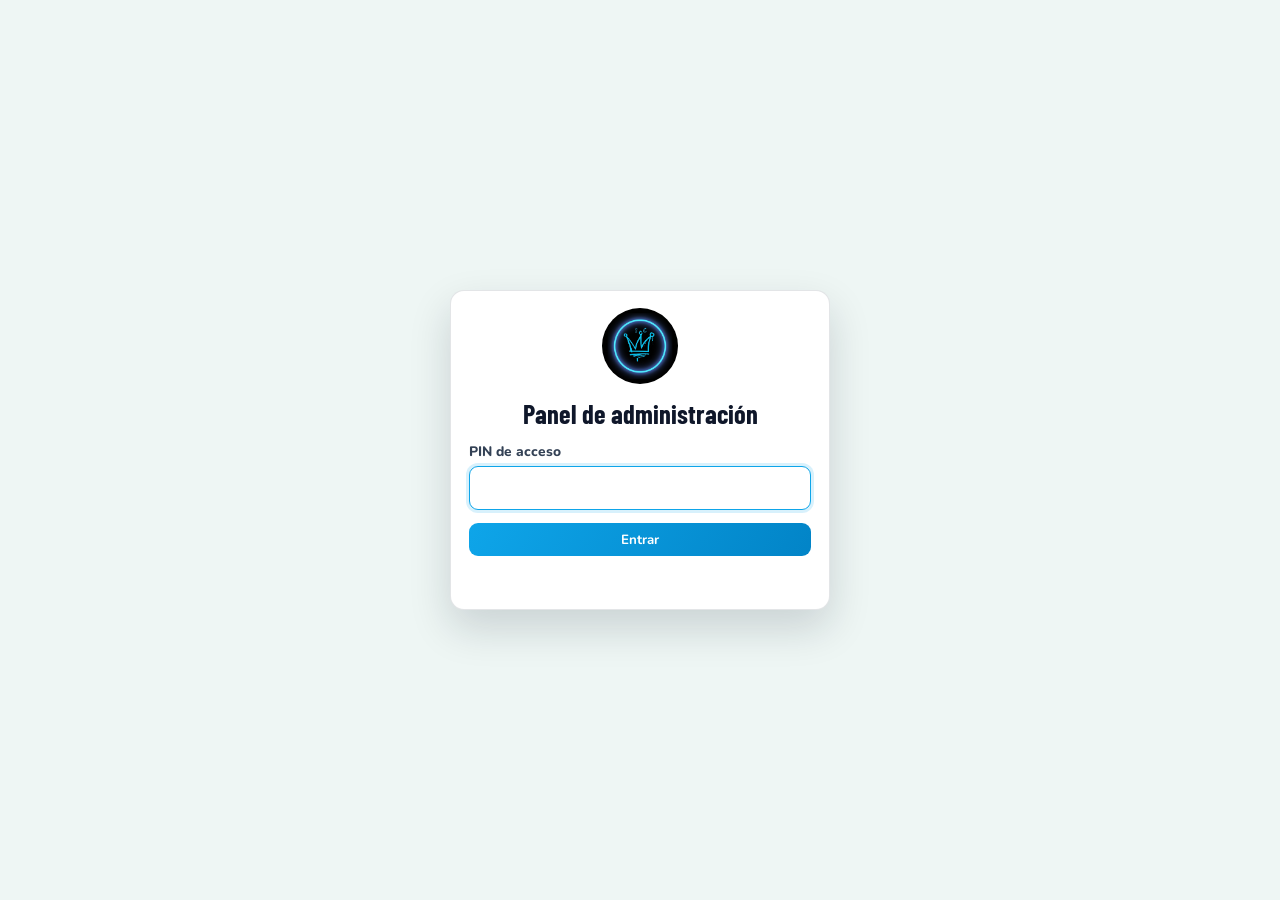
<file: admin.html>
<!doctype html>
<html lang="es">
  <head>
    <meta charset="UTF-8" />
    <meta name="viewport" content="width=device-width, initial-scale=1.0" />
    <title>Admin | Campeonato Maratón SC</title>
    <meta name="robots" content="noindex" />
    <link rel="icon" href="assets/logo.jpg" type="image/jpeg" />
    <link
      href="https://fonts.googleapis.com/css2?family=Nunito:wght@500;700;800&family=Barlow+Condensed:wght@700&display=swap"
      rel="stylesheet"
    />
    <link rel="stylesheet" href="assets/styles.css" />
    <link rel="stylesheet" href="assets/admin.css" />
  </head>
  <body class="admin-body is-locked">
    <section id="pin-gate" class="pin-gate" aria-label="Acceso administrador">
      <form id="pin-form" class="pin-card">
        <img src="assets/logo.jpg" alt="Logo de Maratón SC" />
        <h1>Panel de administración</h1>
        <label class="admin-field">
          <span>PIN de acceso</span>
          <input id="admin-pin" type="password" inputmode="numeric" autocomplete="current-password" autofocus />
        </label>
        <button type="submit">Entrar</button>
        <p id="pin-message" class="pin-message" role="status"></p>
      </form>
    </section>

    <header class="admin-header">
      <a class="admin-brand" href="index.html">
        <img src="assets/logo.jpg" alt="Logo de Maratón SC" />
        <span>Maratón SC</span>
      </a>
      <div class="admin-header-actions">
        <a class="admin-link" href="index.html" target="_blank" rel="noopener noreferrer">Ver web</a>
        <button id="logout-admin" type="button" class="secondary-button">Salir</button>
      </div>
    </header>

    <main class="admin-shell">
      <section class="admin-summary" aria-label="Resumen">
        <div>
          <span class="admin-kpi-label">Equipos</span>
          <strong id="summary-teams">0</strong>
        </div>
        <div>
          <span class="admin-kpi-label">Partidos</span>
          <strong id="summary-matches">0</strong>
        </div>
        <div>
          <span class="admin-kpi-label">Disputando</span>
          <strong id="summary-live">0</strong>
        </div>
        <div>
          <span class="admin-kpi-label">Finalizados</span>
          <strong id="summary-finished">0</strong>
        </div>
      </section>

      <section class="github-publish" aria-label="Publicación en GitHub">
        <div class="admin-section-head">
          <div>
            <h2>Publicación GitHub</h2>
            <p class="small">Sube los JSON editados al repositorio y dispara la publicación de GitHub Pages.</p>
          </div>
          <div class="admin-header-actions">
            <button id="reload-base" type="button" class="secondary-button">Restaurar</button>
            <button id="publish-github" type="button">Publicar en GitHub</button>
          </div>
        </div>
        <label class="admin-field github-token-field">
          <span>Token GitHub</span>
          <input id="github-token" type="password" autocomplete="off" placeholder="Fine-grained token con Contents: write" />
        </label>
        <label class="admin-check github-remember">
          <input id="github-remember-token" type="checkbox" />
          <span>Recordar token en este dispositivo</span>
        </label>
      </section>

      <p id="admin-message" class="admin-message" role="status">
        Los cambios se aplican automáticamente en este navegador. Publica en GitHub para subirlos.
      </p>

      <nav class="admin-tabs" aria-label="Secciones de administracion">
        <button class="admin-tab is-active" type="button" data-admin-section="event">Evento</button>
        <button class="admin-tab" type="button" data-admin-section="groups">Fase de grupos</button>
        <button class="admin-tab" type="button" data-admin-section="elimination">Eliminatoria</button>
        <button class="admin-tab" type="button" data-admin-section="sponsors">Patrocinadores</button>
        <button class="admin-tab" type="button" data-admin-section="json">JSON</button>
      </nav>

      <section id="admin-content" class="admin-content"></section>
    </main>

    <script src="assets/data-store.js"></script>
    <script src="assets/admin.js"></script>
  </body>
</html>
</file>
<file: assets/styles.css>
:root {
  --bg-1: #dbeafe;
  --bg-2: #d9f4ea;
  --card: rgba(255, 255, 255, 0.94);
  --text: #1d2939;
  --muted: #5b6b7a;
  --line: rgba(29, 41, 57, 0.12);
  --accent: #0ea5e9;
  --ok: #16a34a;
  --warn: #ca8a04;
  --bad: #ef4444;
}

* {
  box-sizing: border-box;
}

body {
  margin: 0;
  font-family: "Nunito", Arial, sans-serif;
  color: var(--text);
  background:
    radial-gradient(circle at 10% 10%, rgba(251, 191, 36, 0.18), transparent 40%),
    radial-gradient(circle at 90% 15%, rgba(14, 165, 233, 0.2), transparent 36%),
    radial-gradient(circle at 50% 82%, rgba(16, 185, 129, 0.16), transparent 45%),
    linear-gradient(140deg, var(--bg-2), var(--bg-1));
  min-height: 100vh;
}

h1,
h2,
h3 {
  font-family: "Barlow Condensed", "Trebuchet MS", Arial, sans-serif;
  margin: 0;
}

.topbar {
  text-align: center;
  padding: 2rem 1rem;
  background: linear-gradient(120deg, #082f49, #0f766e);
  color: #f8fafc;
}

.brand-header {
  display: flex;
  justify-content: center;
  align-items: center;
  gap: 0.8rem;
  margin-bottom: 0.4rem;
}

.brand-home {
  display: inline-flex;
  align-items: center;
  gap: 0.8rem;
  color: inherit;
  text-decoration: none;
}

.brand-home:focus-visible {
  outline: 2px solid rgba(248, 250, 252, 0.9);
  outline-offset: 2px;
}

.brand-home .brand {
  margin: 0;
}

.instagram-link--topbar {
  display: inline-flex;
  align-items: center;
  justify-content: center;
  padding: 0;
  background: transparent;
  border: 0;
}

.instagram-link--topbar:hover {
  transform: translateY(-1px);
  opacity: 0.9;
}

.instagram-link--topbar img {
  width: 22px;
  height: 22px;
  display: block;
  object-fit: contain;
}

.brand-logo {
  width: 74px;
  height: 74px;
  object-fit: contain;
  border-radius: 50%;
  border: 2px solid rgba(248, 250, 252, 0.4);
  padding: 0.15rem;
  background: rgba(255, 255, 255, 0.14);
}

.topbar .brand {
  margin: 0;
  text-transform: uppercase;
  letter-spacing: 0.24em;
  opacity: 0.9;
  font-size: 0.95rem;
}

.topbar h1 {
  margin: 0.3rem 0 0.7rem;
  font-size: clamp(1.9rem, 5vw, 2.8rem);
}

.event-date-header {
  margin: 0;
  color: #f0f9ff;
  opacity: 0.95;
  font-size: 1.05rem;
}

.menu {
  margin-top: -1.3rem;
  width: min(1080px, 92vw);
  margin-inline: auto;
  display: grid;
  grid-template-columns: repeat(auto-fit, minmax(140px, 1fr));
  background: #0f172a;
  border-radius: 16px;
  overflow: hidden;
  box-shadow: 0 14px 32px rgba(15, 23, 42, 0.22);
}

.menu-link {
  color: #f8fafc;
  text-decoration: none;
  text-align: center;
  padding: 0.9rem;
  font-weight: 700;
  transition: background-color 140ms ease;
}

.menu-link:hover,
.menu-link.is-active {
  background: linear-gradient(120deg, #f97316, #f59e0b);
}

main {
  width: min(1080px, 92vw);
  margin: 1rem auto 2rem;
  display: grid;
  gap: 1rem;
}

.panel {
  background: var(--card);
  border: 1px solid var(--line);
  border-radius: 16px;
  box-shadow: 0 12px 30px rgba(15, 23, 42, 0.08);
  padding: 1.1rem;
}

.section-page {
  display: none;
}

.section-page.is-visible {
  display: block;
}

.panel-head {
  display: flex;
  align-items: center;
  justify-content: space-between;
}

button {
  border: 0;
  background: linear-gradient(120deg, #0ea5e9, #0284c7);
  color: white;
  border-radius: 9px;
  padding: 0.45rem 0.8rem;
  font-family: inherit;
  font-weight: 700;
  cursor: pointer;
}

button:hover {
  filter: brightness(1.06);
}

.small {
  color: var(--muted);
  margin-top: 0.4rem;
  font-size: 0.92rem;
}

.info-grid {
  display: grid;
  grid-template-columns: repeat(auto-fit, minmax(320px, 1fr));
  gap: 1rem;
  margin-top: 1rem;
}

.info-grid > div {
  border: 1px solid var(--line);
  border-radius: 12px;
  padding: 0.8rem;
  background: #f8fafc;
}

#event-organization,
#event-location {
  font-weight: 700;
}

.location-map {
  margin-top: 0.7rem;
  border: 1px solid var(--line);
  border-radius: 12px;
  overflow: hidden;
  background: #eef2ff;
}

.location-map.is-hidden {
  display: none;
}

.location-map iframe {
  width: 100%;
  height: 200px;
  border: 0;
  display: block;
}

.map-link {
  display: block;
  text-align: center;
  padding: 0.45rem;
  font-weight: 700;
  text-decoration: none;
  border-top: 1px solid var(--line);
  background: #f8fafc;
  color: #1d4ed8;
}

.map-link:hover {
  text-decoration: underline;
}

.next-matches {
  margin-top: 1rem;
}

.inicio-intro {
  border: 1px solid var(--line);
  border-radius: 12px;
  padding: 0.8rem;
  background: linear-gradient(140deg, #f8fafc, #eef2ff 55%, #e0f2fe);
  margin-bottom: 0.4rem;
  box-shadow: 0 10px 24px rgba(15, 23, 42, 0.08);
}

.inicio-intro h3 {
  margin: 0 0 0.4rem;
  color: #0f172a;
  font-size: 1.35rem;
}

.inicio-chip {
  display: inline-flex;
  align-items: center;
  gap: 0.35rem;
  margin: 0 0 0.35rem;
  padding: 0.22rem 0.55rem;
  border-radius: 999px;
  background: #0ea5e9;
  color: #ffffff;
  font-weight: 800;
  font-size: 0.78rem;
  letter-spacing: 0.02em;
  text-transform: uppercase;
}

.inicio-intro p {
  margin: 0;
  color: var(--muted);
  max-width: 68ch;
  line-height: 1.4;
}

.dashboard {
  border: 1px solid var(--line);
  border-radius: 14px;
  padding: 0.9rem;
  background: linear-gradient(180deg, #0ea5e930, #f0f9ff 45%);
  margin-top: 0.6rem;
}

.dashboard-copy {
  margin: 0 0 0.8rem;
  color: #334155;
  max-width: 68ch;
}

.dashboard-grid {
  display: grid;
  grid-template-columns: repeat(auto-fit, minmax(220px, 1fr));
  gap: 0.75rem;
}

.quick-tile {
  text-decoration: none;
  color: inherit;
  border: 1px solid var(--line);
  border-radius: 12px;
  padding: 0.75rem;
  background: #ffffff;
  transition: transform 140ms ease, box-shadow 140ms ease, border-color 140ms ease;
}

.quick-tile h3 {
  margin: 0 0 0.35rem;
  color: #0c4a6e;
  font-size: 1.05rem;
}

.quick-tile p {
  margin: 0;
  color: var(--muted);
  font-size: 0.95rem;
}

.quick-tile:hover {
  border-color: #38bdf8;
  box-shadow: 0 14px 28px rgba(15, 23, 42, 0.14);
  transform: translateY(-2px);
}

.next-matches h3 {
  margin-bottom: 0.65rem;
}

.live-match {
  border: 2px solid #dc2626;
  border-radius: 12px;
  padding: 1rem;
  background: linear-gradient(135deg, #fff7ed, #ffffff 42%, #fee2e2);
  box-shadow: 0 20px 38px rgba(127, 29, 29, 0.2);
}

.live-match-head {
  display: flex;
  justify-content: space-between;
  align-items: center;
  gap: 0.75rem;
  color: #7f1d1d;
  font-weight: 800;
  font-size: 0.95rem;
  flex-wrap: wrap;
}

.live-match-badge {
  border-radius: 999px;
  padding: 0.28rem 0.62rem;
  background: #dc2626;
  color: #ffffff;
  text-transform: uppercase;
  font-size: 0.78rem;
}

.live-match-body {
  margin-top: 0.85rem;
  display: grid;
  grid-template-columns: minmax(0, 1fr) minmax(8.5rem, auto) minmax(0, 1fr);
  align-items: stretch;
  gap: 0.65rem;
}

.live-match-team-card {
  min-width: 0;
  border: 1px solid #fecaca;
  border-radius: 10px;
  padding: 0.75rem;
  background: rgba(255, 255, 255, 0.82);
  display: grid;
  align-content: center;
  gap: 0.25rem;
}

.live-match-team-card--away {
  text-align: right;
}

.live-match-team-label {
  color: #991b1b;
  font-size: 0.75rem;
  font-weight: 900;
  text-transform: uppercase;
}

.live-match-team {
  min-width: 0;
  font-weight: 900;
  font-size: 1.1rem;
  color: #111827;
  overflow-wrap: anywhere;
}

.live-match-score-card {
  border-radius: 12px;
  padding: 0.5rem 0.8rem;
  background: #111827;
  color: #ffffff;
  display: grid;
  grid-template-columns: minmax(2rem, 1fr) auto minmax(2rem, 1fr);
  align-items: center;
  justify-items: center;
  gap: 0.45rem;
  box-shadow: inset 0 0 0 1px rgba(255, 255, 255, 0.08);
}

.live-match-score {
  text-align: center;
  font-weight: 900;
  font-size: 2.35rem;
  line-height: 1;
  font-family: "Barlow Condensed", "Nunito", sans-serif;
}

.live-match-score-separator {
  color: #fecaca;
  font-weight: 900;
  font-size: 1.4rem;
}

.live-match-score-pending {
  grid-column: 1 / -1;
  font-weight: 900;
  font-size: 1.65rem;
  letter-spacing: 0;
}

.next-matches-list {
  list-style: none;
  padding: 0;
  margin: 0;
  display: grid;
  gap: 0.55rem;
}

.next-toggle {
  margin-top: 0.6rem;
  background: #0f172a;
}

.upcoming-match {
  border: 1px solid var(--line);
  border-radius: 10px;
  padding: 0.6rem 0.7rem;
  background: #fffbeb;
  display: flex;
  justify-content: space-between;
  align-items: center;
  gap: 0.8rem;
  flex-wrap: wrap;
}

.upcoming-match-teams {
  font-weight: 700;
}

.upcoming-match-meta {
  color: var(--muted);
  font-size: 0.94rem;
  display: inline-flex;
  align-items: center;
  gap: 0.4rem;
  flex-wrap: wrap;
  justify-content: flex-end;
}

.schedule-view {
  margin-top: 0.8rem;
  display: grid;
  gap: 0.8rem;
}

.schedule-toolbar {
  display: flex;
  justify-content: flex-end;
  align-items: center;
  border: 0;
  border-radius: 0;
  padding: 0;
  background: transparent;
  margin-bottom: 0.2rem;
}

.schedule-search-box {
  width: min(520px, 100%);
  position: relative;
  display: flex;
  align-items: center;
  padding: 0.62rem 0.85rem 0.62rem 2.95rem;
  border: 1px solid #67e8f9;
  border-radius: 999px;
  background: linear-gradient(120deg, #f0f9ff, #ecfeff 45%, #dbeafe);
  box-shadow: 0 16px 32px rgba(14, 165, 233, 0.2);
  transition: transform 140ms ease, box-shadow 140ms ease, border-color 140ms ease;
}

.schedule-search-box:focus-within {
  border-color: #0ea5e9;
  box-shadow: 0 18px 34px rgba(14, 165, 233, 0.3);
  transform: translateY(-1px);
}

.schedule-search-icon {
  position: absolute;
  left: 1rem;
  color: #0369a1;
  font-size: 1.05rem;
  pointer-events: none;
}

.schedule-search-icon::before {
  content: "🔍";
}

.schedule-search {
  width: 100%;
  border: 0;
  border-radius: 0;
  padding: 0;
  background: transparent;
  font-family: inherit;
  font-size: 1.12rem;
  font-weight: 700;
  color: var(--text);
  outline: none;
}

.schedule-search::placeholder {
  color: #475569;
  font-weight: 600;
}

.schedule-search:focus-visible {
  outline: none;
}

.schedule-toggle {
  margin-top: 0.55rem;
  align-self: flex-start;
  border-radius: 9px;
  padding: 0.36rem 0.7rem;
  font-size: 0.9rem;
  background: #0f172a;
  box-shadow: none;
}

.schedule-status {
  border: 1px solid var(--line);
  border-radius: 12px;
  padding: 0.85rem;
  background: linear-gradient(160deg, #f8fafc, #ffffff 50%, #f1f5f9);
  box-shadow: 0 10px 24px rgba(15, 23, 42, 0.08);
}

.schedule-status h3 {
  margin: 0 0 0.6rem;
  padding: 0.55rem 0.75rem;
  border: 1px solid var(--line);
  border-radius: 10px;
  display: inline-block;
  background: #ffffff;
  font-size: 1.25rem;
  color: #0f172a;
}

.schedule-list {
  display: grid;
  gap: 0.55rem;
}

.sponsors-grid {
  margin-top: 0.9rem;
  display: grid;
  grid-template-columns: repeat(5, minmax(0, 1fr));
  gap: 0.8rem;
}

.sponsors-empty {
  border: 1px solid var(--line);
  border-radius: 12px;
  padding: 0.9rem;
  color: var(--muted);
  text-align: center;
  background: #f8fafc;
}

.sponsor-card {
  border: 1px solid var(--line);
  border-radius: 12px;
  background: #ffffff;
  overflow: hidden;
}

.sponsor-link {
  color: inherit;
  text-decoration: none;
  display: grid;
  gap: 0.7rem;
  padding: 0.75rem;
  text-align: center;
}

.sponsor-link:hover {
  background: #f8fafc;
}

.sponsor-logo-wrap {
  display: grid;
  place-items: center;
  padding: 0;
  min-height: 140px;
}

.sponsor-logo {
  width: 100%;
  max-width: 180px;
  height: 110px;
  object-fit: contain;
  transition: transform 160ms ease;
}

.sponsor-link:hover .sponsor-logo {
  transform: translateY(-3px);
}

.sponsor-fallback {
  width: 110px;
  height: 110px;
  border-radius: 50%;
  display: grid;
  place-items: center;
  color: #334155;
  font-weight: 800;
  font-size: 2rem;
  background: #e0f2fe;
}

.sponsor-name {
  font-weight: 800;
  font-size: 1.1rem;
}

.sponsor-description {
  margin: 0;
  color: var(--muted);
  font-size: 0.94rem;
}

.sponsor-link.is-disabled {
  cursor: default;
}

.sponsor-link.is-disabled,
.sponsor-link.is-disabled:hover {
  color: inherit;
}

.schedule-item {
  border: 1px solid var(--line);
  border-radius: 10px;
  padding: 0.55rem 0.6rem;
  background: #f8fafc;
  display: grid;
  grid-template-columns: 130px 1.5fr 1.2fr;
  align-items: center;
  gap: 0.7rem;
}

.schedule-team {
  font-weight: 700;
  color: #0f172a;
}

.schedule-meta {
  color: var(--muted);
  font-size: 0.92rem;
  text-align: right;
}

.schedule-match {
  font-weight: 700;
}

.schedule-meta span + span {
  margin-left: 0.25rem;
}

.groups-grid {
  margin-top: 1rem;
  display: grid;
  grid-template-columns: repeat(3, minmax(0, 1fr));
  gap: 0.8rem;
}

.group-card {
  min-width: 0;
  border: 1px solid var(--line);
  border-radius: 12px;
  padding: 0.75rem;
  background: #fffbeb;
}

.group-card h3 {
  margin-top: 0;
  margin-bottom: 0.6rem;
}

.group-table-wrap {
  max-width: 100%;
  overflow-x: auto;
}

.group-table {
  min-width: 620px;
}

.group-table td:not(:first-child),
.group-table th:not(:first-child) {
  text-align: right;
}

.group-table td:nth-child(2) {
  font-weight: 800;
}

table {
  width: 100%;
  border-collapse: collapse;
}

th,
td {
  border-bottom: 1px solid var(--line);
  text-align: left;
  padding: 0.55rem 0.4rem;
}

th {
  font-size: 0.95rem;
}

td:nth-child(2) {
  text-align: right;
  font-weight: 700;
}

.muted {
  color: var(--muted);
  text-align: center;
}

.elimination-bracket {
  margin-top: 1rem;
}

.elimination-subnav {
  margin-top: 0.8rem;
  display: flex;
  flex-wrap: wrap;
  gap: 0.4rem;
}

.elimination-tab {
  border: 1px solid var(--line);
  background: #ffffff;
  color: var(--text);
  border-radius: 10px;
  padding: 0.55rem 0.8rem;
  font-weight: 700;
}

.elimination-tab.is-active,
.elimination-tab:hover {
  background: linear-gradient(120deg, #0ea5e9, #0284c7);
  color: #ffffff;
  border-color: transparent;
}

.elimination-rounds {
  margin-top: 0.8rem;
}

.round-section {
  border: 1px solid var(--line);
  border-radius: 12px;
  background: #ffffff;
  padding: 0.75rem;
  margin-top: 0.75rem;
}

.round-section:first-of-type {
  margin-top: 0;
}

.round-section h3 {
  margin-top: 0;
  margin-bottom: 0.65rem;
}

.team-qualified td {
  color: #0f172a;
}

.team-qualified.direct td,
.team-qualified.repechage td {
  background: rgba(16, 185, 129, 0.22);
}

.team-qualified.repechage td {
  filter: brightness(0.95);
}

.team-qualified.eliminated td {
  background: rgba(248, 113, 113, 0.22);
  color: #7f1d1d;
}

.round-table td[data-label="Equipo 2"] {
  text-align: left;
  font-weight: 400;
}

.match-row.Finalizado td:first-child {
  border-left: 4px solid var(--ok);
}

.match-row.Disputando td:first-child {
  border-left: 4px solid var(--warn);
}

.match-row.Programado td:first-child {
  border-left: 4px solid #94a3b8;
}

.match-card {
  display: none;
}

.is-hidden {
  display: none !important;
}

button:focus-visible,
.elimination-tab:focus-visible {
  outline: 2px solid #0ea5e9;
  outline-offset: 2px;
}

footer {
  width: min(1080px, 92vw);
  margin: 0 auto 1.5rem;
  color: #334155;
  text-align: center;
  font-size: 0.88rem;
  display: flex;
  justify-content: center;
  align-items: center;
  gap: 0.6rem;
  flex-wrap: wrap;
}

.instagram-link {
  display: inline-flex;
  align-items: center;
}

.instagram-link img {
  width: 20px;
  height: 20px;
  object-fit: cover;
  border-radius: 5px;
}

@media (max-width: 860px) {
  .menu {
    width: 92vw;
    grid-template-columns: 1fr;
  }

  .sponsors-grid {
    grid-template-columns: repeat(5, minmax(0, 1fr));
    gap: 0.55rem;
  }

  .info-grid,
  .groups-grid {
    grid-template-columns: 1fr;
  }
}

@media (max-width: 620px) {
  .topbar {
    padding: 1.5rem 1rem 2.2rem;
  }

  .brand-header {
    flex-direction: column;
    gap: 0.45rem;
    margin-bottom: 0.85rem;
  }

  .brand-home {
    flex-direction: column;
    gap: 0.55rem;
  }

  .brand-logo {
    width: 86px;
    height: 86px;
  }

  .topbar .brand {
    max-width: 100%;
    letter-spacing: 0.18em;
    line-height: 1.35;
    font-size: 0.9rem;
  }

  .instagram-link--topbar img {
    width: 24px;
    height: 24px;
  }

  .topbar h1 {
    font-size: 1.72rem;
    line-height: 1.05;
  }

  .sponsors-grid {
    grid-template-columns: repeat(5, minmax(0, 1fr));
    gap: 0.35rem;
  }

  .sponsor-card {
    border-radius: 9px;
  }

  .sponsor-link {
    padding: 0.3rem 0.2rem;
  }

  .sponsor-logo-wrap {
    min-height: clamp(44px, 12vw, 58px);
  }

  .sponsor-logo {
    max-width: 52px;
    height: clamp(34px, 10vw, 48px);
  }

  .sponsor-fallback {
    width: 44px;
    height: 44px;
    font-size: 1rem;
  }
}

@media (max-width: 420px) {
  .sponsors-grid {
    grid-template-columns: repeat(5, minmax(0, 1fr));
    gap: 0.25rem;
  }

  .sponsor-link {
    padding: 0.25rem 0.15rem;
  }

  .sponsor-logo-wrap {
    min-height: 44px;
  }

  .sponsor-logo {
    max-width: 44px;
    height: 38px;
  }

  .sponsor-fallback {
    width: 38px;
    height: 38px;
    font-size: 0.9rem;
  }
}

@media (max-width: 640px) {
  .round-table {
    width: 100%;
    table-layout: fixed;
  }

  .round-table thead {
    display: none;
  }

  .round-table,
  .round-table tbody,
  .round-table tr,
  .round-table td {
    display: block;
    width: 100%;
  }

  .round-table tr {
    border: 1px solid var(--line);
    border-radius: 11px;
    margin-bottom: 0.65rem;
    padding: 0.5rem 0.45rem;
    background: #ffffff;
  }

  .round-table td {
    border: 0;
    padding: 0.35rem 0.3rem;
    display: flex;
    justify-content: space-between;
    gap: 0.5rem;
    align-items: center;
  }

  .round-table td::before {
    content: attr(data-label);
    color: var(--muted);
    font-weight: 700;
    min-width: 6.8rem;
  }

  .round-table td.empty-state {
    justify-content: center;
    flex-direction: row;
    color: var(--muted);
  }

  .round-table td.empty-state::before {
    content: "";
  }

  .upcoming-match {
    flex-direction: column;
    align-items: flex-start;
  }

  .upcoming-match-meta {
    justify-content: flex-start;
  }

  .live-match-body {
    grid-template-columns: 1fr;
    gap: 0.5rem;
  }

  .live-match-team-card,
  .live-match-team-card--away {
    text-align: left;
  }

  .live-match-score-card {
    width: 100%;
    min-height: 4.8rem;
  }

  .schedule-item {
    grid-template-columns: 1fr;
  }

  .schedule-meta {
    text-align: left;
  }
}
</file>
<file: assets/admin.css>
.admin-body {
  background: #eef6f4;
}

.pin-gate {
  min-height: 100vh;
  display: grid;
  place-items: center;
  padding: 1rem;
}

.pin-card {
  width: min(380px, 100%);
  display: grid;
  gap: 0.85rem;
  padding: 1.1rem;
  border: 1px solid var(--line);
  border-radius: 14px;
  background: #ffffff;
  box-shadow: 0 18px 42px rgba(15, 23, 42, 0.16);
}

.pin-card img {
  width: 76px;
  height: 76px;
  justify-self: center;
  object-fit: contain;
  border-radius: 50%;
}

.pin-card h1 {
  color: #0f172a;
  text-align: center;
  font-size: 1.65rem;
}

.pin-message {
  min-height: 1.4rem;
  margin: 0;
  color: #991b1b;
  text-align: center;
  font-weight: 800;
}

.admin-body.is-locked .admin-header,
.admin-body.is-locked .admin-shell {
  display: none;
}

.admin-body:not(.is-locked) .pin-gate {
  display: none;
}

.admin-header {
  width: min(1180px, 94vw);
  margin: 1rem auto 0;
  display: flex;
  justify-content: space-between;
  align-items: center;
  gap: 1rem;
  padding: 0.8rem 0.95rem;
  border: 1px solid var(--line);
  border-radius: 14px;
  background: #ffffff;
  box-shadow: 0 12px 28px rgba(15, 23, 42, 0.08);
}

.admin-brand {
  display: inline-flex;
  align-items: center;
  gap: 0.7rem;
  color: #0f172a;
  text-decoration: none;
  font-weight: 900;
}

.admin-brand img {
  width: 42px;
  height: 42px;
  border-radius: 50%;
  object-fit: contain;
}

.admin-header-actions,
.admin-actions {
  display: flex;
  align-items: center;
  gap: 0.55rem;
  flex-wrap: wrap;
}

.admin-link,
.secondary-button {
  border: 1px solid var(--line);
  border-radius: 9px;
  padding: 0.45rem 0.75rem;
  background: #ffffff;
  color: #0f172a;
  text-decoration: none;
  font-weight: 800;
  cursor: pointer;
}

.admin-shell {
  width: min(1180px, 94vw);
}

.admin-summary {
  display: grid;
  grid-template-columns: repeat(4, minmax(0, 1fr));
  gap: 0.75rem;
}

.admin-summary > div {
  border: 1px solid var(--line);
  border-radius: 12px;
  padding: 0.8rem;
  background: #ffffff;
}

.admin-kpi-label {
  display: block;
  color: var(--muted);
  font-size: 0.82rem;
  font-weight: 800;
  text-transform: uppercase;
}

.admin-summary strong {
  display: block;
  margin-top: 0.25rem;
  font-size: 1.55rem;
  color: #0f172a;
}

.admin-actions,
.admin-message,
.admin-tabs,
.admin-content,
.github-publish {
  margin-top: 0.9rem;
}

.admin-actions,
.github-publish {
  padding: 0.75rem;
  border: 1px solid var(--line);
  border-radius: 12px;
  background: #ffffff;
}

.github-publish .admin-section-head {
  margin-bottom: 0.7rem;
}

.github-publish h2 {
  font-size: 1.35rem;
}

.github-token-field,
.github-remember {
  margin-bottom: 0.75rem;
}

.admin-message {
  min-height: 2.4rem;
  margin-bottom: 0;
  padding: 0.65rem 0.8rem;
  border: 1px solid #bae6fd;
  border-radius: 10px;
  background: #f0f9ff;
  color: #075985;
  font-weight: 800;
}

.admin-message.is-error {
  border-color: #fecaca;
  background: #fef2f2;
  color: #991b1b;
}

.admin-tabs {
  display: flex;
  gap: 0.45rem;
  flex-wrap: wrap;
}

.admin-tab {
  border: 1px solid var(--line);
  background: #ffffff;
  color: #0f172a;
}

.admin-tab.is-active,
.admin-tab:hover {
  border-color: transparent;
  color: #ffffff;
  background: linear-gradient(120deg, #0ea5e9, #0284c7);
}

.admin-content {
  padding: 1rem;
  border: 1px solid var(--line);
  border-radius: 14px;
  background: #ffffff;
  box-shadow: 0 12px 28px rgba(15, 23, 42, 0.08);
}

.admin-section-head {
  display: flex;
  align-items: flex-start;
  justify-content: space-between;
  gap: 1rem;
  margin-bottom: 0.8rem;
}

.admin-section-head h2 {
  color: #0f172a;
  font-size: 1.55rem;
}

.admin-grid {
  display: grid;
  grid-template-columns: repeat(2, minmax(0, 1fr));
  gap: 0.75rem;
}

.admin-field {
  display: grid;
  gap: 0.28rem;
}

.admin-field span,
.admin-check span {
  color: #334155;
  font-size: 0.86rem;
  font-weight: 800;
}

.admin-field input,
.admin-field select,
.admin-field textarea,
.admin-table input,
.admin-table select,
.match-field input,
.match-field select,
.match-editor-card input,
.match-editor-card select,
.global-duration-field input {
  width: 100%;
  min-width: 0;
  border: 1px solid #94a3b8;
  border-radius: 9px;
  padding: 0.62rem 0.7rem;
  background: #ffffff;
  color: #0f172a;
  font: inherit;
  font-size: 1rem;
  font-weight: 750;
  min-height: 44px;
}

.admin-table select,
.admin-field select {
  appearance: auto;
}

.admin-field input:focus,
.admin-field select:focus,
.admin-field textarea:focus,
.admin-table input:focus,
.admin-table select:focus,
.match-field input:focus,
.match-field select:focus,
.match-editor-card input:focus,
.match-editor-card select:focus,
.global-duration-field input:focus {
  border-color: #0ea5e9;
  box-shadow: 0 0 0 3px rgba(14, 165, 233, 0.16);
  outline: none;
}

.admin-field textarea {
  min-height: 300px;
  font-family: ui-monospace, SFMono-Regular, Menlo, Monaco, Consolas, monospace;
  line-height: 1.45;
}

.admin-check {
  display: inline-flex;
  align-items: center;
  gap: 0.45rem;
  white-space: normal;
}

.admin-check input {
  width: 18px;
  height: 18px;
}

.admin-list {
  display: grid;
  gap: 0.75rem;
}

.admin-card {
  min-width: 0;
  border: 1px solid var(--line);
  border-radius: 10px;
  padding: 0.75rem;
  background: #f8fafc;
}

.admin-card-head {
  display: flex;
  justify-content: space-between;
  align-items: center;
  gap: 0.75rem;
  margin-bottom: 0.65rem;
}

.admin-card-head h3 {
  color: #0f172a;
  font-size: 1.25rem;
}

.admin-table-wrap {
  overflow-x: auto;
}

.admin-table {
  min-width: 820px;
}

.admin-table th,
.admin-table td {
  vertical-align: middle;
  padding: 0.65rem 0.45rem;
}

.admin-table td {
  text-align: left;
  font-weight: 400;
}

.score-input {
  width: 58px;
  min-width: 58px;
  text-align: center;
  padding-inline: 0.25rem;
}

.time-input {
  min-width: 94px;
}

.date-input {
  min-width: 150px;
}

.team-select {
  min-width: 0;
}

.standing-qualified td {
  background: rgba(16, 185, 129, 0.13);
}

.standing-eliminated td {
  background: rgba(248, 113, 113, 0.16);
  color: #7f1d1d;
}

.admin-group-matches {
  margin-top: 1rem;
  padding-top: 1rem;
  border-top: 1px solid var(--line);
}

.match-editor-list {
  display: grid;
  gap: 0.8rem;
}

.match-editor-card {
  min-width: 0;
  overflow: hidden;
  border: 1px solid var(--line);
  border-radius: 12px;
  padding: 0.8rem;
  background: #ffffff;
}

.match-card-head {
  display: grid;
  grid-template-columns: minmax(0, 1fr) minmax(0, auto);
  align-items: center;
  gap: 0.75rem;
  margin-bottom: 0.75rem;
  min-width: 0;
}

.match-phase-badge {
  display: inline-flex;
  align-items: center;
  min-height: 34px;
  padding: 0.3rem 0.65rem;
  border-radius: 999px;
  background: #e0f2fe;
  color: #075985;
  font-weight: 900;
}

.match-date-time {
  width: min(100%, 340px);
  display: grid;
  grid-template-columns: minmax(0, 1fr) minmax(0, 0.72fr);
  gap: 0.55rem;
  align-items: end;
  justify-self: end;
  min-width: 0;
  max-width: 100%;
}

.match-date-time label {
  display: grid;
  gap: 0.22rem;
  min-width: 0;
  max-width: 100%;
}

.match-date-time .date-input,
.match-date-time .time-input {
  width: 100%;
  min-width: 0;
  max-width: 100%;
}

.match-date-time span,
.global-duration-field span,
.match-state-row > span:first-child {
  color: #334155;
  font-size: 0.78rem;
  font-weight: 900;
  text-transform: uppercase;
}

.match-scoreboard {
  display: grid;
  gap: 0.55rem;
}

.match-team-row {
  display: grid;
  grid-template-columns: minmax(180px, 1fr) auto;
  gap: 0.7rem;
  align-items: end;
  padding: 0.55rem;
  border: 1px solid var(--line);
  border-radius: 10px;
  background: #f8fafc;
}

.match-state-row {
  display: flex;
  align-items: center;
  gap: 0.65rem;
  flex-wrap: wrap;
  margin-top: 0.75rem;
}

.global-duration-field {
  display: inline-flex;
  align-items: center;
  gap: 0.5rem;
  margin-bottom: 0.8rem;
  padding: 0.55rem 0.7rem;
  border: 1px solid var(--line);
  border-radius: 10px;
  background: #f8fafc;
}

.global-duration-field input {
  width: 82px;
}

.match-group-filter {
  width: min(320px, 100%);
  display: grid;
  gap: 0.3rem;
  margin-bottom: 0.8rem;
}

.match-group-filter span {
  color: #334155;
  font-size: 0.82rem;
  font-weight: 900;
  text-transform: uppercase;
}

.match-group-filter select {
  width: 100%;
  min-height: 44px;
  border: 1px solid #94a3b8;
  border-radius: 9px;
  padding: 0.62rem 0.7rem;
  background: #ffffff;
  color: #0f172a;
  font: inherit;
  font-weight: 800;
}

.score-stepper {
  display: grid;
  gap: 0.25rem;
  justify-items: end;
}

.score-stepper + .score-stepper {
  margin-top: 0;
}

.score-stepper > span {
  color: #334155;
  font-size: 0.78rem;
  font-weight: 900;
  text-transform: uppercase;
}

.score-stepper > div {
  display: grid;
  grid-template-columns: 48px 58px 48px;
  gap: 0.35rem;
  align-items: center;
}

.score-button {
  min-width: 48px;
  min-height: 46px;
  padding: 0;
  border-radius: 10px;
  font-size: 1.35rem;
  line-height: 1;
  background: #0f172a;
}

.status-next-button {
  min-height: 44px;
  min-width: 132px;
  border-radius: 10px;
  background: #0f172a;
}

.status-next-button.Disputando {
  background: #ca8a04;
}

.status-next-button.Finalizado {
  background: #16a34a;
}

.status-pill {
  display: inline-flex;
  justify-content: center;
  width: 100%;
  min-width: 112px;
  margin-top: 0.35rem;
  padding: 0.24rem 0.45rem;
  border-radius: 999px;
  background: #e2e8f0;
  color: #334155;
  font-size: 0.82rem;
  font-weight: 900;
}

.status-pill.Disputando {
  background: #fef3c7;
  color: #92400e;
}

.status-pill.Finalizado {
  background: #dcfce7;
  color: #166534;
}

.status-pill.Programado {
  background: #e2e8f0;
  color: #334155;
}

.danger-button {
  background: #ef4444;
}

.sponsor-file-field input[type="file"] {
  padding: 0.5rem;
}

.sponsor-upload-preview {
  display: grid;
  grid-template-columns: 92px minmax(0, 1fr);
  align-items: center;
  gap: 0.65rem;
  min-height: 92px;
  padding: 0.55rem;
  border: 1px dashed #94a3b8;
  border-radius: 10px;
  background: #ffffff;
}

.sponsor-upload-preview img,
.sponsor-upload-preview > span {
  width: 76px;
  height: 76px;
  border: 1px solid var(--line);
  border-radius: 8px;
  background: #f8fafc;
}

.sponsor-upload-preview img {
  object-fit: contain;
}

.sponsor-upload-preview > span {
  display: grid;
  place-items: center;
  color: var(--muted);
  font-size: 0.78rem;
  font-weight: 900;
  text-align: center;
}

.sponsor-upload-preview p {
  min-width: 0;
  margin: 0;
  color: #334155;
  font-size: 0.88rem;
  font-weight: 800;
  overflow-wrap: anywhere;
}

.json-actions {
  display: flex;
  gap: 0.55rem;
  flex-wrap: wrap;
  margin-top: 0.75rem;
}

@media (max-width: 760px) {
  .admin-header,
  .admin-shell {
    width: calc(100% - 1rem);
  }

  .admin-content {
    padding: 0.75rem;
  }

  .admin-header,
  .admin-section-head {
    flex-direction: column;
    align-items: stretch;
  }

  .admin-header-actions,
  .admin-actions {
    align-items: stretch;
  }

  .admin-header-actions > *,
  .admin-actions > * {
    text-align: center;
    max-width: 100%;
  }

  .admin-summary,
  .admin-grid {
    grid-template-columns: 1fr;
  }

  .match-team-row {
    grid-template-columns: 1fr;
  }

  .match-card-head {
    grid-template-columns: 1fr;
  }

  .match-phase-badge {
    justify-content: center;
    width: 100%;
  }

  .match-date-time {
    grid-template-columns: repeat(2, minmax(0, 1fr));
    justify-self: stretch;
    width: 100%;
  }

  .score-stepper {
    justify-items: start;
  }

  .global-duration-field {
    width: 100%;
    flex-wrap: wrap;
  }

  .sponsor-upload-preview {
    grid-template-columns: 1fr;
  }
}

@media (max-width: 420px) {
  .match-date-time {
    grid-template-columns: 1fr;
  }

  .score-stepper > div {
    grid-template-columns: 44px 56px 44px;
  }

  .score-button {
    min-width: 44px;
  }
}
</file>
